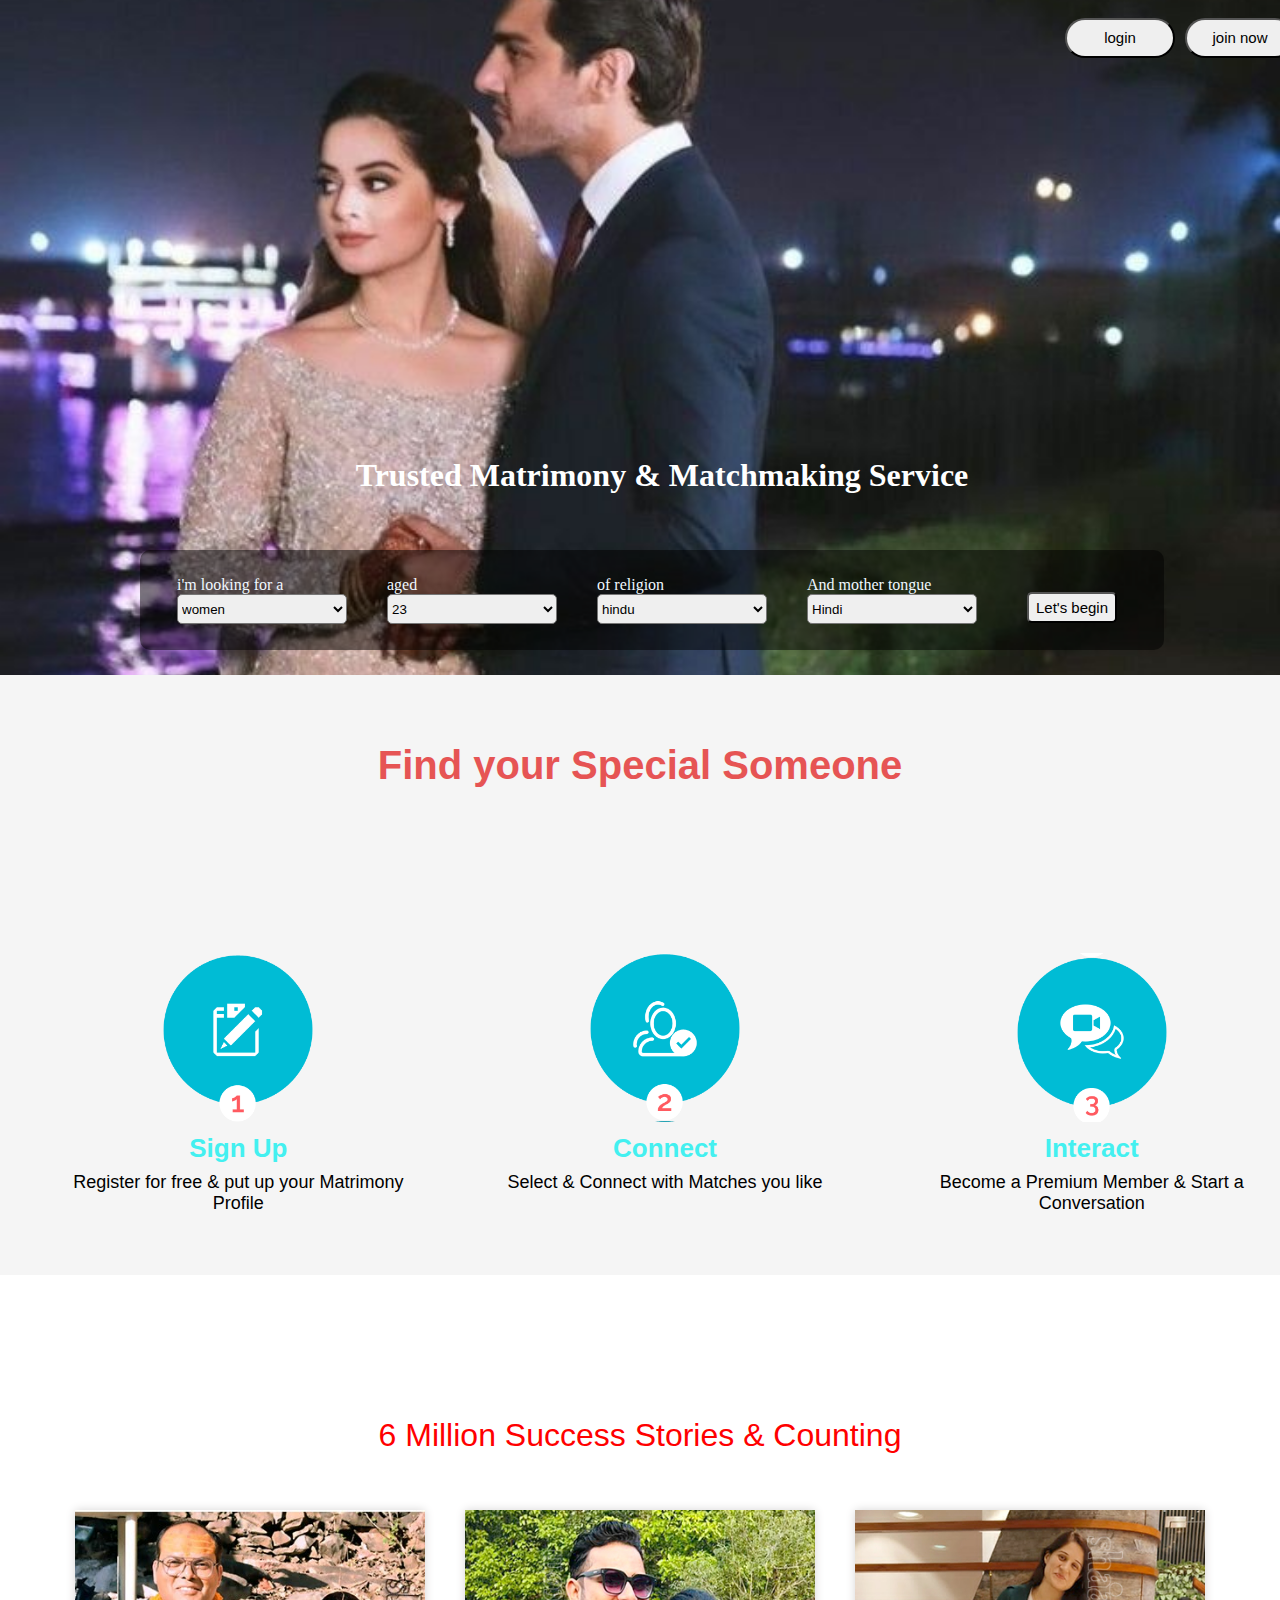
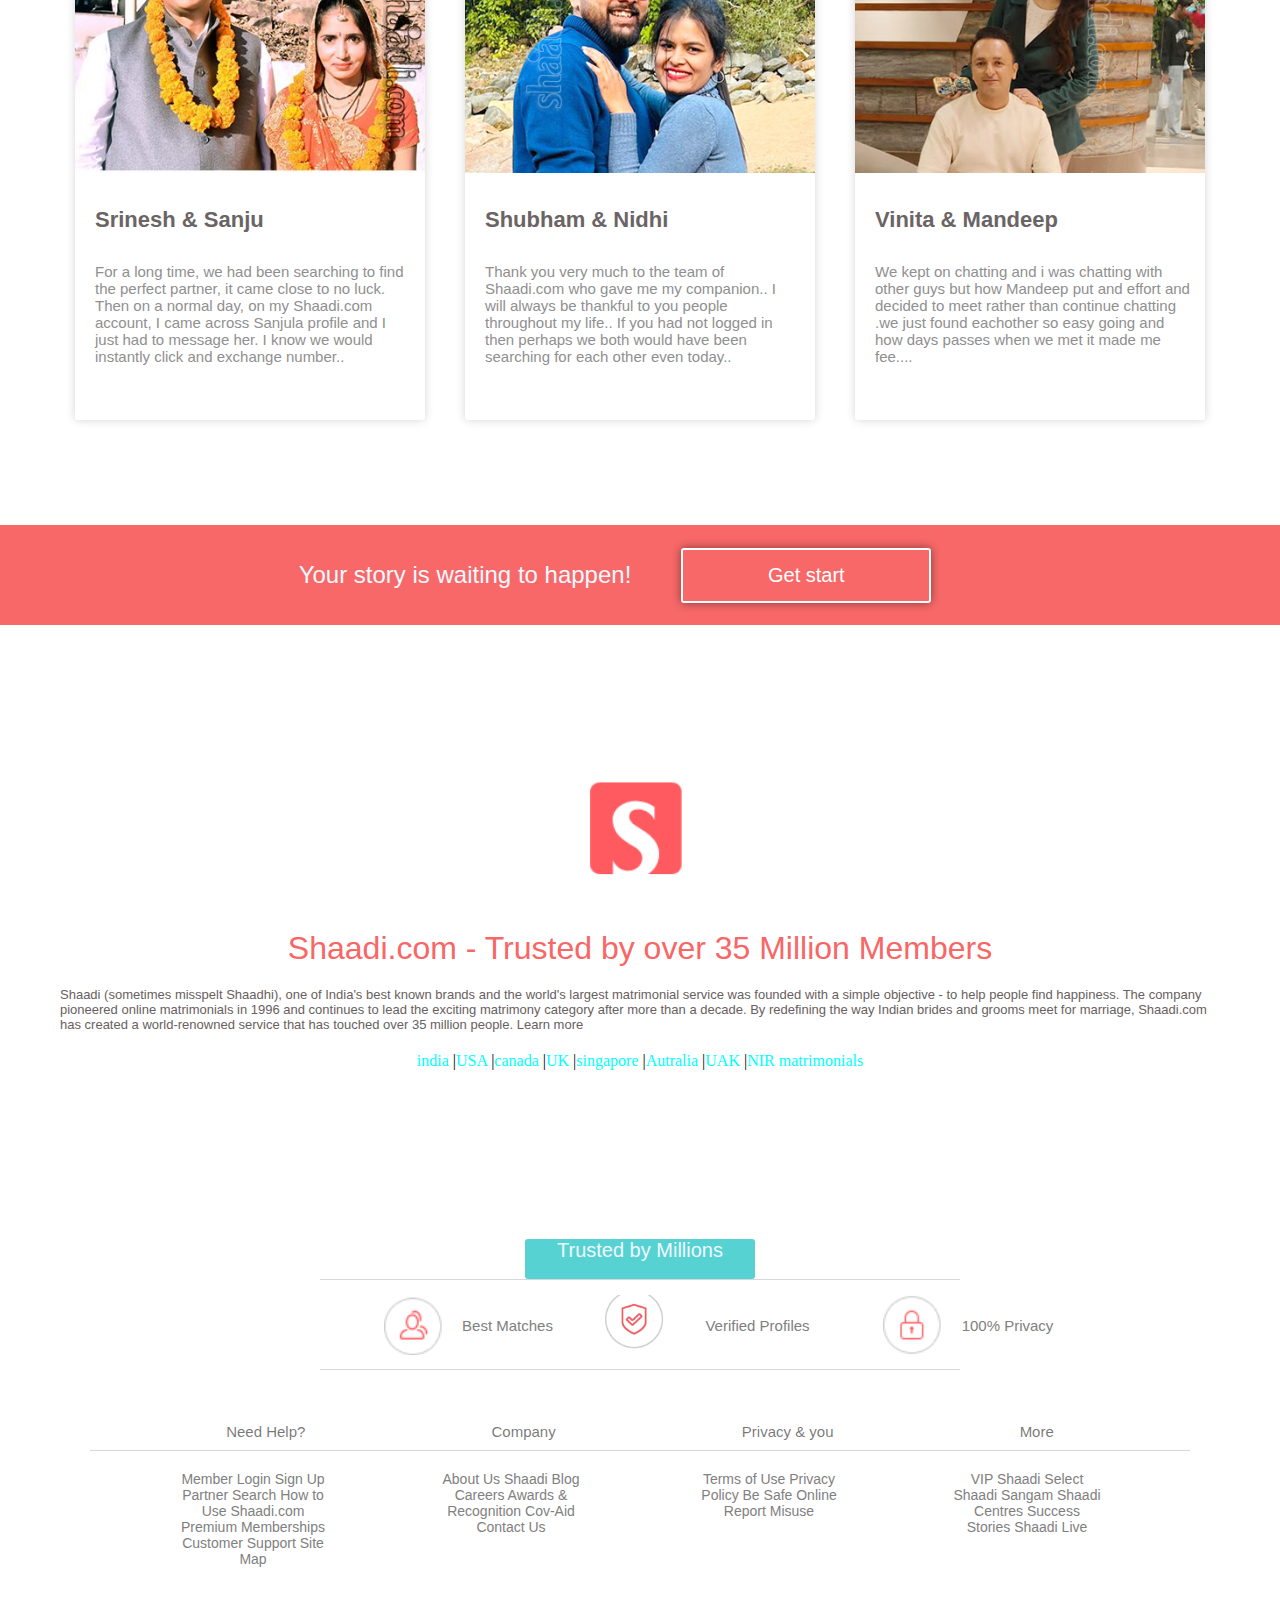
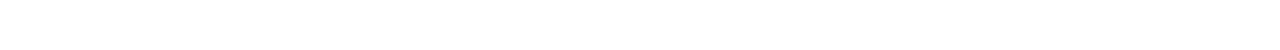
<file: peoject3/index.html>
<!DOCTYPE html>
<html lang="en">

<head>
    <meta charset="UTF-8">
    <meta name="viewport" content="width=device-width, initial-scale=1.0">
    <title>Document</title>
    <link rel="stylesheet" href="./style.css">
   

</head>

<body>
    <div id="a">
        <div id="b">
            <div id="c"><img src="./shadi logo.png" alt=""></div>
            <div id="hello">
                <button >login</button>

                <button >join now</button>
            </div>

            <div id="para">
                <h1 style="color: white;word-wrap: inherit;">Trusted Matrimony & Matchmaking Service
                </h1>
            </div>
            <div class="box">
                <span>
                    <label for="">i'm looking for a</label><br>
                    <select name="" id="" >

                        <option value="">women</option>
                        <option value="">man</option>
                    </select>
                </span>

                <span>
                    <label for="">aged</label><br>
                    <select name="" id="">

                        <option value="">23</option>
                        <option value="">24</option>
                        <option value="">25</option>
                        <option value="">26</option>
                    </select>
                </span>
                <span>
                    <label for="">of religion</label><br>
                    <select name="" id="">

                        <option value="">hindu</option>
                        <option value="">muslim</option>
                        <option value="">cristian</option>

                    </select>
                </span>

                <span>
                    <label for="">And mother tongue</label><br>
                    <select name="" id="">

                        <option value="">Hindi</option>
                        <option value="">English</option>
                        <option value="">Kannada</option>


                    </select>
                </span>
                <button style="margin: 30px; width: 90px; height: 31px; margin-top: 45px; border-radius: 5px;" >Let's begin</button>

            </div>

        </div>
        <div class="findheading">
            <div class="hasas">
                <h1 style="color:rgb(230, 84, 84);">Find your Special Someone </h1>
            </div>
            <div class="bassa">
                <div class="logo1">
                    <div id="logos">
                        <h2>Sign Up</h2>
                        
                        
                    </div>       
                    <p>Register for free & put up your Matrimony Profile</p>
                    
                </div>
                <div class="logo1">
                    <div id="logo2">
                        <h3>Connect</h3>
                        
                    </div>
                    <p>Select & Connect with Matches you like</p>
                </div>
            
                <div class="logo1">
                    <div id="logo3">
                        <h4>Interact</h4>
                        
                    </div>
                    <p>Become a Premium Member & Start a Conversation</p>
                </div>
            </div>
        </div>
        <div class="photo">
            <div id="dabba1">6 Million Success Stories & Counting</div>
            <div id="dabba2">
                    <div class="hum">
                        <div id="you"><img src="shadi img1.jpg" alt=""></div>
                        <div id="you"><h6 class="namess">Srinesh & Sanju</h6>
                            <p class="content"  >For a long time, we had been searching to find the perfect partner, it came close to no luck. Then on a normal day, on my Shaadi.com account, I came across Sanjula profile and I just had to message her. I know we would instantly click and exchange number.. </p>
                        </div>
                    </div>
                    <div class="hum">
                        <div id="we"><img src="shadi img2.jpg" alt=""></div>
                        <div id="we">
                            <h6 class="namess">Shubham & Nidhi</h6>
                            <p class="content" >Thank you very much to the team of Shaadi.com who gave me my companion.. I will always be thankful to you people throughout my life.. If you had not logged in then perhaps we both would have been searching for each other even today..</p>
                        </div>
                    </div>
                    <div class="hum">
                        <div id="bang"><img src="shadi img3.jpg" alt=""></div>
                        <div id="bang">
                            <h6 class="namess">Vinita & Mandeep</h6>
                            <p class="content" >We kept on chatting and i was chatting with other guys but how Mandeep put and effort and decided to meet rather than continue chatting .we just found eachother so easy going and how days passes when we met it made me fee....</p>
                    
                
                        </div>

                    </div>
            </div>
        </div>
        <div id="title">
            Your story is waiting to happen!
            <button> Get start</button>
        </div>
        <div class="head">
            <div id="outer">
                <div id="innerbox1">
                    <div id="innerlogobox"></div>
                </div>
                <div id="innerbox2">Shaadi.com - Trusted by over 35 Million Members</div>
                <div id="innerbox3">Shaadi (sometimes misspelt Shaadhi), one of India's best known brands and the world's largest matrimonial service was founded with a simple objective - to help people find happiness. The company pioneered online matrimonials in 1996 and continues to lead the exciting matrimony category after more than a decade. By redefining the way Indian brides and grooms meet for marriage, Shaadi.com has created a world-renowned service that has touched over 35 million people. Learn more</div>
                <div id="innerbox4">
                
                    <ul id="countrys" type="none">
                        <li><a class="ancher" href="">india </a>|</li>
                        <li><a class="ancher" href="">USA </a>|</li>
                        <li><a class="ancher" href="">canada </a>|</li>
                        <li><a class="ancher" href="">UK </a>|</li>
                        <li><a class="ancher" href="">singapore </a>|</li>
                        <li><a class="ancher" href="">Autralia </a>|</li>
                        <li><a class="ancher" href="">UAK </a>|</li>
                        <li><a class="ancher" href="">NIR matrimonials</a></li>
                    </ul>
                
                
                 </div>
            </div>
        </div>
            <div class="trusded">
                <div class="header1"><div id="million">Trusted by Millions</div>
            </div>
            
           <div class="header2">
                <div class="logobox">
                     <div id="hellohai">
                          <div id="contactlogo"></div>
                        </div>
                <div id="hellohai">Best Matches</div>
            </div>
            <div class="logobox">
                <div id="hellohai">
                    <div id="Verifiedlogo"></div>
                </div>
                <div id="hellohai">Verified Profiles</div>
            </div>
            <div class="logobox">
                <div id="hellohai"><div id="privacylogo"></div></div>
                <div id="hellohai">100% Privacy</div>
            </div>
           </div>
        
        </div>
        
        
        <div class="help">
            <div id="needhelp">Need Help?</div>
            <div id="needhelp">Company</div>
            <div id="needhelp">Privacy & you</div>
            <div id="needhelp">More</div>
        </div>

        <div class="member">
            <div id="memberlogin">Member Login
                Sign Up
                Partner Search
                How to Use Shaadi.com
                Premium Memberships
                Customer Support
                Site Map</div>
            <div id="memberlogin">About Us
                Shaadi Blog
                Careers
                Awards & Recognition
                Cov-Aid
                Contact Us</div>
            <div id="memberlogin">Terms of Use
                Privacy Policy
                Be Safe Online
                Report Misuse</div>
            <div id="memberlogin">VIP Shaadi
                Select Shaadi
                Sangam
                Shaadi Centres
                Success Stories
                Shaadi Live</div>
        </div>

    </div>



</body>

</html>
</file>
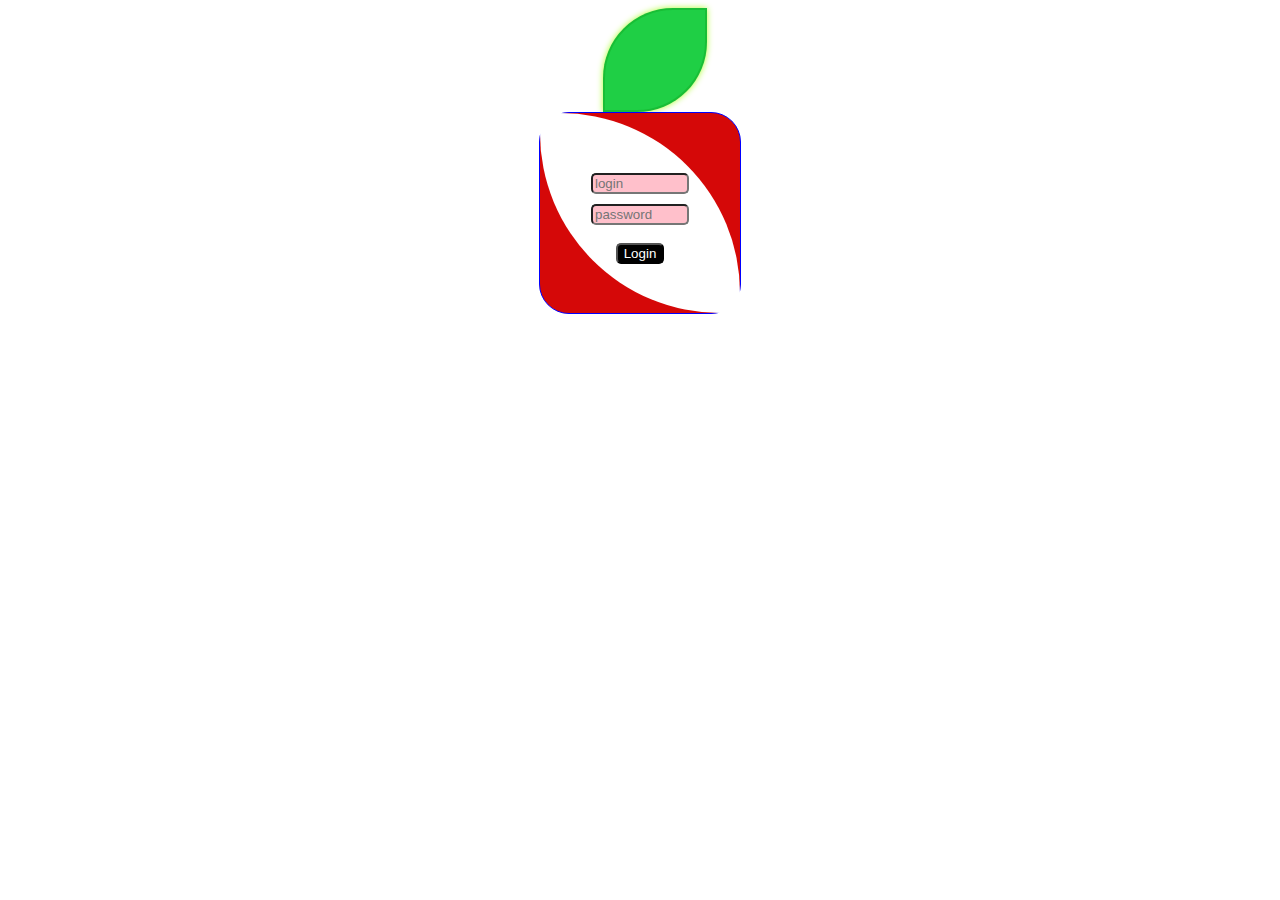
<file: project2/index.html>
<!DOCTYPE html>
<html lang="en">
<head>
    <meta charset="UTF-8">
    <meta name="viewport" content="width=device-width, initial-scale=1.0">
    <title>Document</title>
   <style>
        .hello{ 
    height: 100px;
    width:100px;
    border: 2px solid rgba(0, 128, 0, 0.215);
   border-radius: 70px 0px 70px 0px;
   background-color: rgb(31, 207, 69);
   margin-left: 30px;
   box-shadow: 0px 0px 6px greenyellow;
}
.hii{
    border: 1px solid blue;
    height: 200px;
    width:200px;
   border-radius: 30px;
   background-color: rgb(213, 8, 8);

}
#inner{
    height: 200px;
    width:200px;
    border-radius: 0% 90% 0px 90%;
    background-color: white;
    
}

   </style>

</head>
<body>
    <center>
    <div class="hello"></div>
    <div class="hii">
        <div id="inner">
            <input type="text" placeholder="login" style="background-color:pink; margin-top: 60px; width: 90PX; border-radius: 5px;" ><br>
            <input type="text" placeholder="password" style="background-color: pink; margin-top: 10px; width: 90px;border-radius: 5px;"><br><br>
            <button style="background-color: black; color: white;border-radius: 5px;" >Login</button>
        </div> 
    </div>
    

</center>

</body>
</html>
</file>
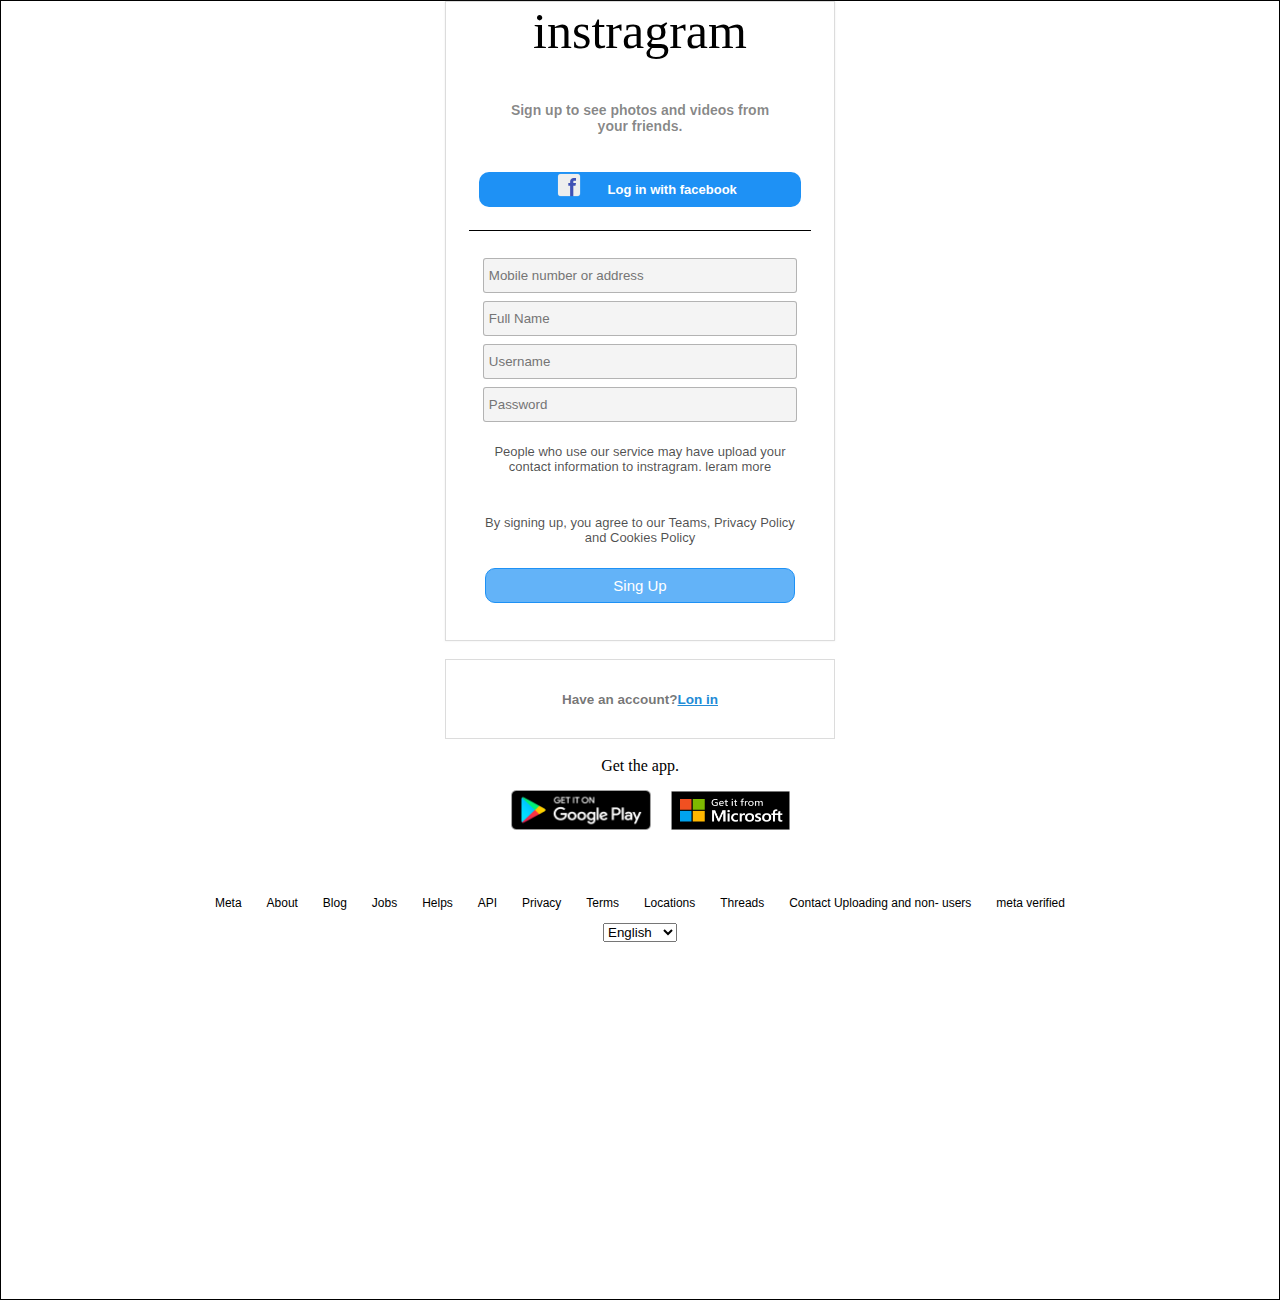
<file: project4/index.html>
<!DOCTYPE html>
<html lang="en">
<head>
    <meta charset="UTF-8">
    <meta name="viewport" content="width=device-width, initial-scale=1.0">
    <title>Document</title>
    <link rel="stylesheet" href="./style.css">
</head>
<body>
    <div id="headpart">
    <div class="body">
        <div class="name">instragram</div>
        <div class="heading">Sign up to see photos and videos from your friends.</div>
        <div id="logobox">
                <div class="box1"><img src="./facebook_logo.png" alt=""></div>
                <div class="box2"><h1>Log in with facebook</h1></div>
        </div>
        <div class="border"></div>
        
        <div class="inputbox"><input type="text" placeholder="Mobile number or address"></div>
        <div class="inputbox"><input type="text" placeholder="Full Name"></div>
        <div class="inputbox"><input type="text" placeholder="Username"></div>
        <div class="inputbox"><input type="text" placeholder="Password"></div><br>

        
        <div class="parebox">People who use our service may have upload your contact information to instragram. leram more</div><br>
        <div class="parebox">By signing up, you agree to our Teams, Privacy Policy and Cookies Policy</div>
        
        <button>Sing Up</button>
         
    </div><br>
    <div id="signupbox"><h2>Have an account?<a href="./signup.html">Lon in</a></h2>
    </div><br>
   

    <div class="getpage">Get the app.</div>

    <div id="googlepic">
            <div class="picbox1"><img src="./google pic 1.png" alt="" style="width: 140px; height: 40px;"></div>
            <div class="picbox2"><img src="./googlepic 2.png" alt="" style="width: 119px; height: 39px;"></div>
    </div><br></br>

    <div id="metatagbox">
       <ul>Meta</ul>
       <ul>About</ul>
       <ul>Blog</ul>
       <ul>Jobs</ul>
       <ul>Helps</ul>
       <ul>API</ul>
       <ul>Privacy</ul>
       <ul>Terms</ul>
       <ul>Locations</ul>
       <ul>Threads</ul>
       <ul>Contact Uploading and non- users</ul>
       <ul>meta verified</ul>
    </div>
    <div id="language">
        
            <select name="" id="">
                <option value="">English</option>
                <option value="">Hindi</option>
                <option value="">kannada</option>
                <option value="">Tamil</option>
                <option value="">Talugu</option>
                <option value="">malyarm</option>
            </select>
       
    </div>
    
</div>
</body>
</html>
</file>
<file: peoject3/style.css>
*{
    margin: 0px;
    padding: 0px;
    box-sizing: border-box;
    
}
#a{

    /* border: 2px solid black; */
    width: 100%;
    height: 700px;
    background: url(./shadipic\ 35.jpg)  no-repeat center/cover;
    background-position-y: -453px;
}
#b{
    width: 100%;
    height: 75px;
    display: flex;
    /* justify-content: space-between; */
}
#c {
    /* border: 2px solid black; */
    width:15% ;
    height: 75px;
    justify-content: center;
    align-items: center;
    display: flex;
    margin-left: 60px;
}
#hello{
    /* border: 1px solid black; */
    width: 30%;
    justify-content:center;
    align-items:center;
    display: flex;
    /* margin: 10px; */
    margin-left: 1000px;
}
button {
    width: 110px;
    height: 40px;
    margin: 5px;
    font-size: 15px;
    border-radius: 40px;
    cursor: pointer;
   
    
}
button:hover{
    color: red;
    background-color: rgb(211, 212, 213);
    box-shadow: 0px 0px 8px rgb(100, 221, 237);
}

#para{
    /* border: 2px solid black; */
    /* background-color: aqua; */
    width: 80%;
    height: 50px;
    display: flex;
    position: absolute;
    justify-content: center;
    margin-top: 450px;
    margin-left: 150px;
    align-items: center;
}
.box{
    /* border: 2px solid black; */
    background-color: rgba(0, 0, 0, 0.495);
    width: 80%;
    height: 100px;
    position: absolute;
    margin-top: 550px;
    margin-left: 140px;
    display: flex;
    align-items: center;
    justify-content: center;
    border-radius: 10px;
}
.box span{
    
    position: sticky;
    padding: 20px;
    color: aliceblue;

    /* display: flex; */
    /* justify-content: center; */
    /* align-items: center; */

}
.box span select{
    width: 170px;
    height: 30px;
    border-radius: 5px;
}
.findheading{
    width: 100%;
    height: 600px;
    /* border: 1px solid black; */
    background-color:whitesmoke;
    margin-top: 600px;
    
}
.hasas{
    width: 100%;
    height:30%;
    /* border: 1px solid black; */
    /* background-color: brown; */
    display: flex;
    text-align: center;
    justify-content: center;
    align-items: center;
    font-size: 20px;
    
    font-family: Verdana, Geneva, Tahoma, sans-serif;
    /* margin-left: 500px; */
    /* margin-top: 50px;  */

}
.bassa{
    display: flex;
    /* justify-content: center; */
    justify-content: space-evenly;
    align-items: center;
    
}
.logo1{
    width: 400px;
    height: 430px;
    /* border: 1px solid black; */
    /* background-color: bisque; */
    margin-left: 50px;
    display: flex;
    justify-content: center;
    align-items: center;
    text-align: center;
    flex-direction:column;
    
    
}
#logos{
    width: 150px;
    height: 169px;
    /* position: relative; */
    background:url(./sprite.png) no-repeat center/cover;
    background-position-y:2px ;
    margin: 40px;
    
}
#logo2{
    width: 150px;
    height: 169px;
    /* position: relative; */
    background:url(./sprite.png) no-repeat center/cover;
    background-position-y:-333px ;
    margin: 40px;
    
   
}
#logo3{
    width: 150px;
    height: 169px;
    /* position: relative; */
    background:url(./sprite.png) no-repeat center/cover;
    background-position-y:-663px ;
    margin: 40px;
   
    

}
#logos h2{
    margin-top: 180px;
    color: rgb(67, 240, 240);
    font-size: 26px;
    font-family: Verdana, Geneva, Tahoma, sans-serif;
    
    
}
#logo2 h3{
    margin-top: 180px;
    font-size: 26px;
    color: rgb(67, 240, 240);
    font-family: Verdana, Geneva, Tahoma, sans-serif;
    
    
}
#logo3 h4{
    margin-top: 180px;
    font-size: 26px;
    color: rgb(67, 240, 240);
    font-family: Verdana, Geneva, Tahoma, sans-serif;
    
}

p{
    width: 100%;
    height: 45px;
    /* border: 1px solid black; */
    /* background-color: rgb(234, 169, 90); */
    font-size: 18px;
    margin: 10px;
    /* font-weight: 60px; */
    font-family: Verdana, Geneva, Tahoma, sans-serif;
}
.photo{
    width: 100%;
    height: 850px;
    /* border: 1px solid black; */
    /* background-color: bisque; */
    display: flex;
    justify-content: center;
    flex-direction: column;
    align-items: center;

}
#dabba1{
    width: 100%;
    height: 100px;
    margin-bottom: 30px;
    /* border: 1px solid black; */
    /* background-color: pink; */
    display: flex;
    align-items: center;
    justify-content: center;
    font-family: Verdana, Geneva, Tahoma, sans-serif;
    font-size: xx-large;
    color: red;
}
#dabba2{
    width: 1200px;
    height: 500px;
    /* border: 1px solid black; */
    /* background-color: palevioletred; */
    display: flex;
    justify-content: center;
    align-items: center;
}
.hum{
    width: 350px;
    height: 102%;
    /* background-color: aqua; */
    /* border: 1px solid black; */
    background-color:white;
    margin: 20px;
    border-radius: 3px;
    box-shadow: 0px 0px 10px rgb(214, 213, 213);
    cursor: pointer;
  
    
}
.namess{
    margin-top: 20px;
    padding: 10px;
}
.content{
    height: 50%;
    width: 90%;
    margin: 20px;
    /* background-color: aliceblue; */
    font-size: 15px; 
    font-family: Verdana, Geneva, Tahoma, sans-serif;
    color: rgb(143, 143, 143);
}
.ancher{
    text-decoration: none ;
    color: aqua;
}
.hum:hover{
    box-shadow: 0px 0px 20px rgba(0, 0, 0, 0.427);
}


img{
    width: 100%;
    height: 100%;
}

h6{
    font-size: 22px;
    font-family: Verdana, Geneva, Tahoma, sans-serif;
    margin-left: 10px;
    color: rgb(107, 100, 100);
    


}
#title{
    width: 100%;
    height: 100px;
    /* border: 1px solid black; */
    background-color:rgb(248, 104, 104);
    display: flex;
    justify-content: center;
    align-items: center;
    font-size: x-large;
    color: aliceblue;
    font-family: Verdana, Geneva, Tahoma, sans-serif;


}
#title button{
    margin: 50px;
    width: 250px;
    height: 55px;
    font-size: 20px;
    border: 2px solid white;
    background-color:rgb(248, 104, 104) ;
    color: white;
    border-radius: 3px;
    box-shadow: 0px 0px 10px rgba(0, 0, 0, 0.459);
    cursor: pointer;
    

}
#title button:hover{
    background-color: aliceblue;
    color: rgb(31, 126, 110);
}
.head{
    width: 100%;
    height: 550px;
    /* border: 1px solid black; */
    /* background-color: cadetblue; */
    display: flex;
    justify-content: center;
    align-items: center;
    
}
#outer{
    width: 1200px;
    height: 500px;
    /* border: 1px solid black; */
    /* background-color: pink; */
    flex-direction: column;
    display: flex;
    justify-content: center;
    align-items: center;
    


}
#innerbox2{
    font-size: xx-large;
    font-family: Verdana, Geneva, Tahoma, sans-serif;
    color: rgb(248, 102, 102);
}
#innerbox3{
    font-size: 13px;
    font-family: Verdana, Geneva, Tahoma, sans-serif;
    color: rgb(104, 96, 96);
    margin: 20px;
}


#countrys{
   
    display: flex;
    justify-content: center;
    /* background-color: aqua; */
}

#innerbox1{
    width: 100%;
    height: 40%;
    /* background-color: aqua; */
    display: flex;
    justify-content: center;
    align-items: center;
}
#innerlogobox{
    
    height: 100px;
    width: 100px;
    /* background-color:darkgray ; */
    background: url(./sprite-homepg-v5\(1\).png) no-repeat center/cover;
    background-position-y:-300px ;
    background-position-x:0px ;
    
}
.trusded{
    width: 100%;
    height: 200px;
    /* border: 1px solid black; */
    /* background-color: cadetblue; */
    display: flex;
    justify-content: center;
    align-items: center;
    flex-direction: column;
    

}
.header1{
    width: 50%;
    height: 100px;
    /* border: 1px solid black; */
    /* background-color: rgba(127, 255, 212, 0.797); */
    display: flex;
    justify-content: center;
    align-items: last baseline; 
    /* align-items: center; */
    text-align: center;
    border-bottom: 1px solid rgba(0, 0, 0, 0.155);
    
    
}
.header2{
    width: 50%;
    height: 90px;
    /* border: 1px solid black; */
    /* background-color: aquamarine; */
    display: flex;
    justify-content: space-evenly;
    /* align-items: center; */
    text-align: center;
    border-bottom: 1px solid rgba(0, 0, 0, 0.155);
    
}
#million{
    width: 230px;
    height: 40px;
    /* border: 1px solid black; */
    background-color:rgb(86, 210, 210);
    font-family: Verdana, Geneva, Tahoma, sans-serif;
    font-size: 20px;
    color: aliceblue;
   border-radius: 3px;
   /* display: flex; */
   /* text-align: center; */
}
.logobox{
    width: 250px;
    height: 90px;
    /* border: 1px solid black; */
    /* background-color: darksalmon; */
    display: flex;
    justify-content: center;
    align-items: center;
    text-align: center;
    
}

#hellohai{
    width: 250px;
    height: 60px;
    /* border: 1px solid black; */
    /* background-color: antiquewhite; */
    margin: 2px;
    display: flex;
    justify-content: center;
    align-items: center;
    font-size: 15px;
    color: gray;
    font-family: Verdana, Geneva, Tahoma, sans-serif;
    
}
#contactlogo{
    width: 100%;
    height: 100%;
    color: rgb(128, 128, 128);
    background-color: rgb(192, 247, 229);
    background: url(./sprite-homepg-v5\(1\).png) no-repeat center/cover;
    background-position-y: -490px;
    background-position-x: 62px;
    
} 
#Verifiedlogo{
    width: 61px;
    height: 100%;
    background-color: rgb(192, 247, 229);
    background: url(./sprite-homepg-v5\(1\).png) no-repeat center/cover;
    background-position-y: -580px;
    background-position-x: 3px;
}  
#privacylogo{
    width: 100%;
    height: 100%;
    background-color: rgb(192, 247, 229);
    background: url(./sprite-homepg-v5\(1\).png) no-repeat center/cover;
    background-position-y: -637px;
    background-position-x: 61px;
}
.help{
    width: 1200px;
    height: 65px;
    /* border: 1px solid black; */
    /* background-color: rgb(215, 250, 222); */
    margin: auto;
    display: flex;
    justify-content: space-evenly; 
    align-items: self-end;
    text-align: center;
    color: rgba(0, 0, 0, 0.55);
    font-size: 15px;
    font-family: Verdana, Geneva, Tahoma, sans-serif;
   
    
}

.member{
    
    width: 1100px;
    height: 200px;
    margin: auto;
    margin-top: 10px;
    /* border: 1px solid black;  */
    /* background-color: antiquewhite; */
    display: flex;
    justify-content: space-evenly;
    text-align: center;
    border-top: 1px solid rgba(0, 0, 0, 0.155);

}
#memberlogin{
   
    width: 150px;
    height: 170px;
    margin: 20px;
    /* border: 1px solid black; */
    /* background-color: aliceblue; */
    font-family: Verdana, Geneva, Tahoma, sans-serif;
    font-size: 14px;
    color: rgb(128, 128, 128);
    
    
    
}
</file>
<file: project4/style.css>
*{
    margin: 0px;
    padding: 0px;
    box-sizing: border-box;
}
#headpart{
    width: 100%;
    height: 1300px;
    border:  1px solid black;
    /* background-color: antiquewhite; */
    display: block;
    
   /* display: flex; */
    /* justify-content: center; */
     align-items: center; 
    text-align: center;
    
}
.body{
    border: 1px solid rgba(0, 0, 0, 0.139);
    width: 390px;
    height: 640px;
    margin: auto;
    box-shadow: 0px 0px 2px rgba(128, 128, 128, 0.158);
}
.name{
    width: 100%;
    height: 100px;
    /* border: 1px solid black; */
    font-size:50px;
    font-family: cursive;
}
.heading{
    width: 75%;
    height: 60px;
    /* border:  1px solid black; */
    font-size: 14px;
    margin: auto;
    font-family: Verdana, Geneva, Tahoma, sans-serif;
    color: rgba(0, 0, 0, 0.479);
    font-weight: bold;
    margin-bottom: 10px;
}
#logobox{
    width: 83%;
    height: 35px;
    /* border: 1px solid wheat; */
    background-color: rgb(30, 145, 245);
    margin: auto;
    display: flex;
    justify-content: center;
    align-items: center;
    border-radius: 10px;
   
}
#logobox:hover{
   background-color:rgba(26, 99, 224, 0.941);
}
.box1{
    width: 20%;
    height: 40px;
    /* border: 1px solid black; */
    /* background-color: burlywood; */
    /* display: flex;
    justify-content: center;
    align-items: center; */
   
}
img{
    width: 30px;
    height: 30px;
    margin-left: 20px;
}
.box2{
    width: 50%;
    height: 40px;
    /* border: 1px solid black; */
    /* background-color: burlywood; */
    display: flex;
    justify-content: center;
    align-items: center;
   
}
h1{
    font-size: 13px;
    font-family:Verdana, Geneva, Tahoma, sans-serif;
    color: white;

}
.border{
    border-bottom: 1px solid black;
    margin: 23px;
}

input{
    width: 81%;
    height: 35px;
    padding: 5px;
    background-color: rgba(128, 128, 128, 0.087);
    border: 1px solid rgba(128, 128, 128, 0.557);
    border-radius: 3px;
    margin: 4px;
}
.inputbox{
    display: flex;
    justify-content: center;
   
}
input:hover{
    color: grey;
    background-color: rgba(128, 128, 128, 0.137);
    box-shadow: 0px 0px 2px rgba(128, 128, 128, 0.276);
}

.parebox{
    width: 80%;
    height: 53px;
    /* border: 1px solid black; */
    /* background-color: antiquewhite; */
    margin: auto;
    color: rgba(0, 0, 0, 0.699);
    font-size: 13px;
    font-family: Verdana, Geneva, Tahoma, sans-serif;
    

}
button{
    width: 80%;
    height: 35px;
    border: 1px solid rgb(30, 145, 245) ;
    color: white;
    background-color: rgba(30, 145, 245, 0.694);
    font-family: Verdana, Geneva, Tahoma, sans-serif;
    font-size: 15px;
    border-radius: 10px;
    
   
}
#signupbox{
    width: 390px;
    height: 80px;
    border: 1px solid  rgba(0, 0, 0, 0.139);
    /* background-color: rgb(187, 187, 222); */
    margin: auto;
    color: rgba(0, 0, 0, 0.557);
    display: flex;
    justify-content: center;
    align-items: center;
    font-size: 9px;
    font-family: Verdana, Geneva, Tahoma, sans-serif;

}
a{
    color: rgb(33, 139, 214);
}
.getpage{
    width: 390px;
    height: 20px;
    /* border: 1px solid black; */
    margin: auto;
}
#googlepic{
    width: 390px;
    height: 70px;
    /* border: 1px solid black; */
    /* background-color: bisque; */
    margin: auto;
    display: flex;
    justify-content: center;
    align-items: center;
    
}
#metatagbox{
    width: 900px;
    height: 40px ;
    /* border: 1px solid black; */
    /* background-color: beige; */
    margin: auto;
    display: flex;
    justify-content: space-evenly;
    align-items: center;
    font-size: 12px;
    font-family: Verdana, Geneva, Tahoma, sans-serif;
    
}
</file>
